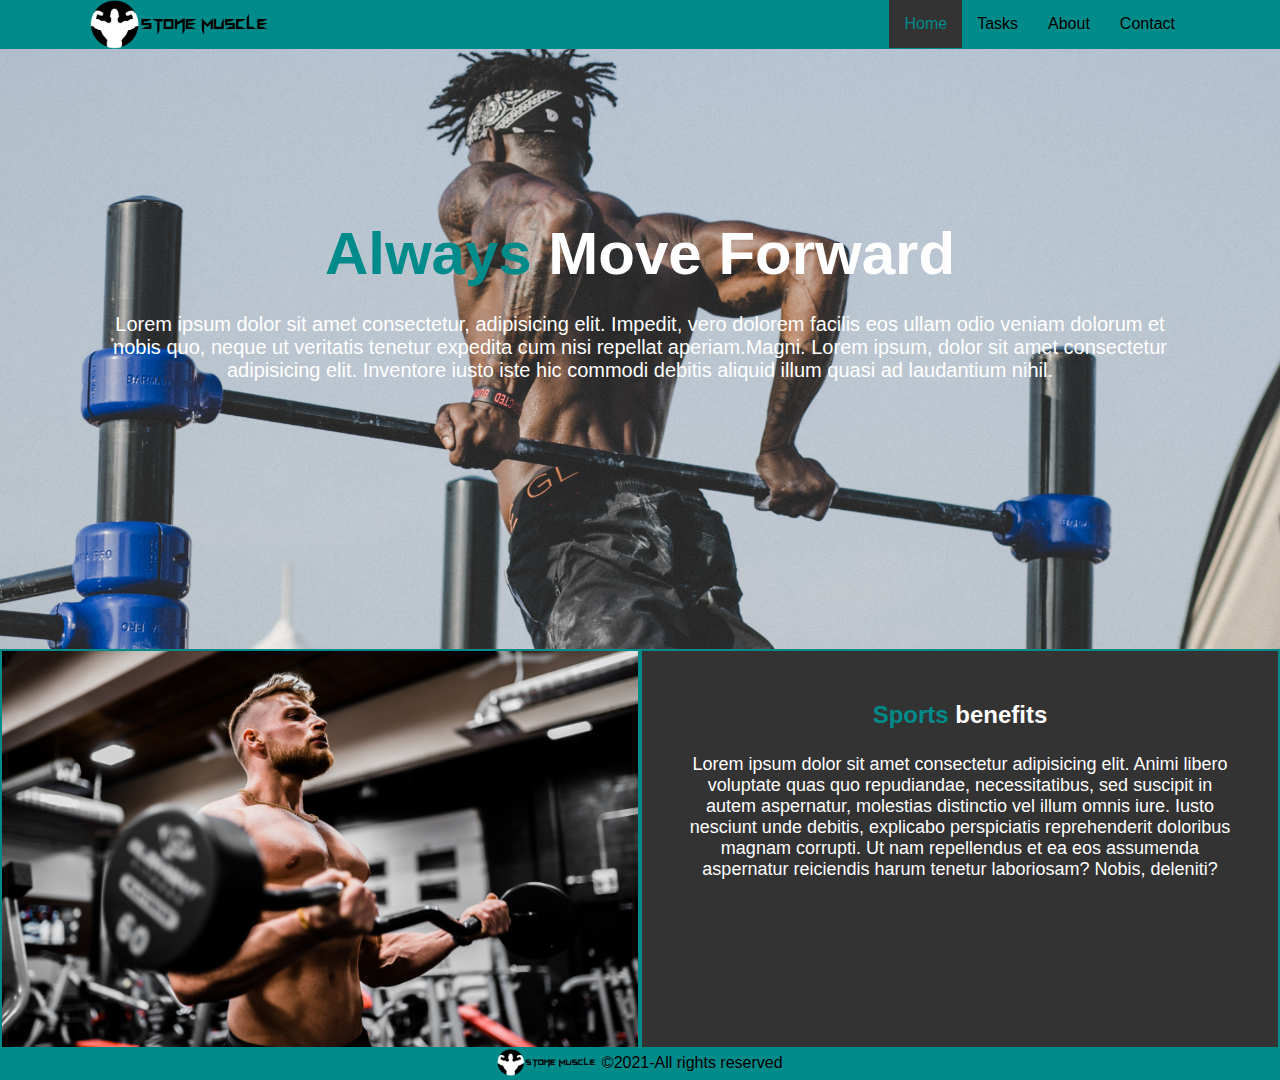
<file: HTML/index.html>
<!DOCTYPE html>
<html lang="en">
<head>
    <meta charset="UTF-8">
    <meta http-equiv="X-UA-Compatible" content="IE=edge">
    <meta name="viewport" content="width=device-width, initial-scale=1.0">
    <title>Uy Vazifa 3</title>
    <link rel="stylesheet" href="./CSS/style.css">
</head>
<body>
    <header>
        <nav id="navbar">
            <div class="container">
                <a  href="index.html"><img id="muscleman" src="./PNG/muscle.png" alt="not found"></a>
                <ul>
                    <li><a href="index.html" class="current">Home</a></li>
                    <li><a href="elements.html">Tasks</a></li>
                    <li><a href="about.html">About</a></li>
                    <li><a href="contact.html">Contact</a></li>
                </ul>
            </div>
        </nav>
        <div id="showcase">
            <div class="container">
                <div class="showcase-content">
                    <h1><span class="text-primary">Always </span>Move Forward</h1>
                    <p>Lorem ipsum dolor sit amet consectetur, adipisicing elit. Impedit, vero dolorem facilis eos ullam odio veniam dolorum et nobis quo, neque ut veritatis tenetur expedita cum nisi repellat aperiam.Magni. Lorem ipsum, dolor sit amet consectetur adipisicing elit. Inventore iusto iste hic commodi debitis aliquid illum quasi ad laudantium nihil.</p>
                </div>    
            </div>
        </div>
    </header>
        <section id="home-info" class="bg-dark">
            <div class="info-img"></div>
            <div class="info-content">
              <h2><span class="text-primary">Sports </span>benefits</h2>
              <p>
                Lorem ipsum dolor sit amet consectetur adipisicing elit. Animi libero
                voluptate quas quo repudiandae, necessitatibus, sed suscipit in autem
                aspernatur, molestias distinctio vel illum omnis iure. Iusto nesciunt
                unde debitis, explicabo perspiciatis reprehenderit doloribus magnam
                corrupti. Ut nam repellendus et ea eos assumenda aspernatur reiciendis
                harum tenetur laboriosam? Nobis, deleniti?
              </p>
              </div>
              </section>
    
    <footer>
        <div class="end">
            <p id="foot"> <img id="muscleman2" src="./PNG/muscle.png" alt="not found"> <span id="copy"> &copy;2021-All rights reserved</span></p>
        </div>    
    </footer>
</body>
</html>
</file>
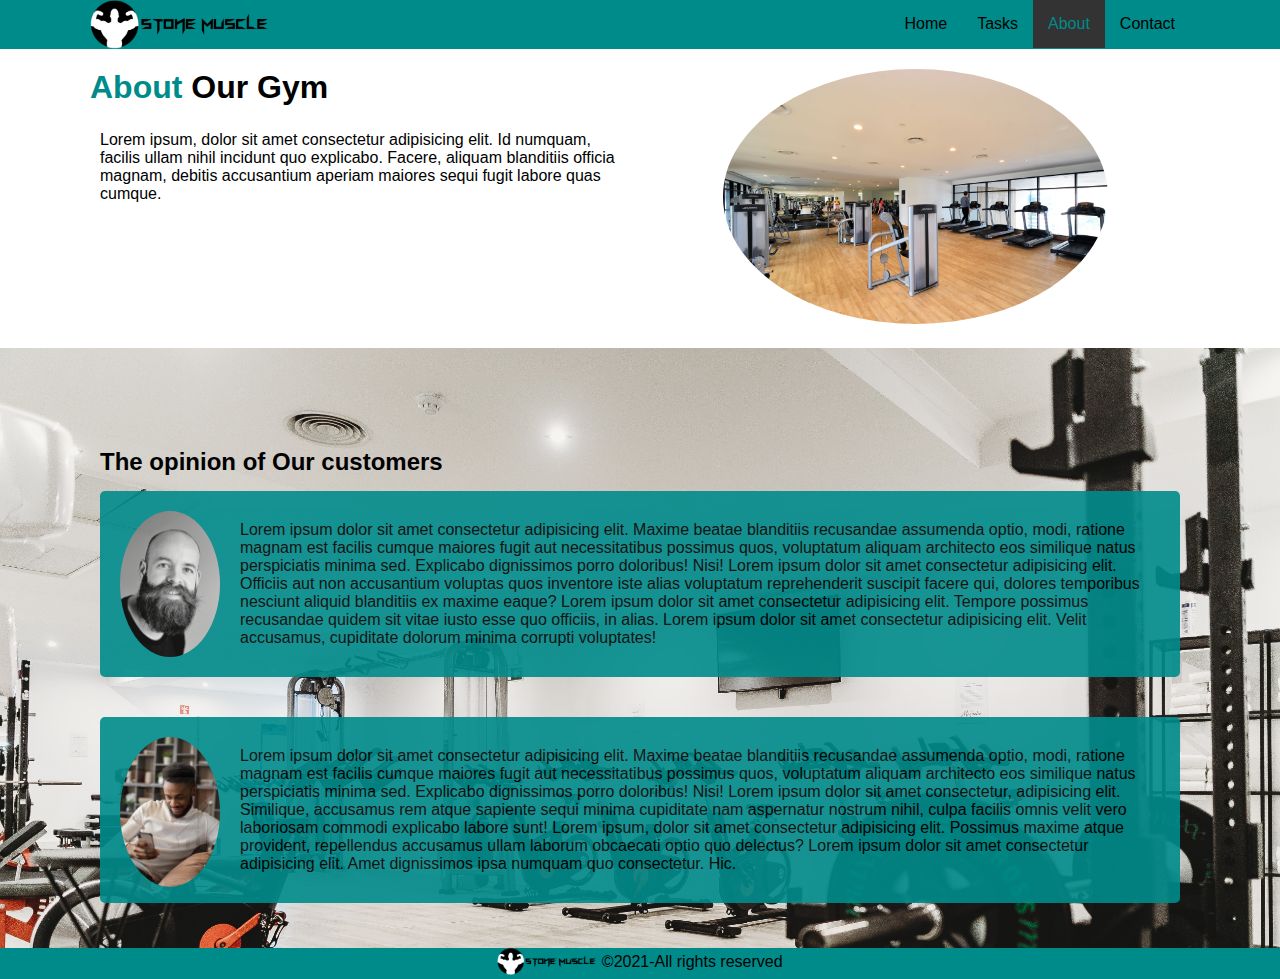
<file: HTML/about.html>
<!DOCTYPE html>
<html lang="en">
<head>
    <meta charset="UTF-8">
    <meta http-equiv="X-UA-Compatible" content="IE=edge">
    <meta name="viewport" content="width=device-width, initial-scale=1.0">
    <title>About</title>
    <link rel="stylesheet" href="./CSS/style.css">
</head>
<body>
    <header>
        <nav id="navbar">
            <div class="container">
                <a  href="index.html"><img id="muscleman" src="./PNG/muscle.png" alt="not found"></a>
                <ul>
                    <li><a href="index.html">Home</a></li>
                    <li><a href="elements.html">Tasks</a></li>
                    <li><a href="about.html" class="current">About</a></li>
                    <li><a href="contact.html">Contact</a></li>
                </ul>
            </div>
        </nav>
    </header>
    <section id="about-info">
        <div class="container">
            <div class="info-left">
                <h1><span class="text-primary">About</span> Our Gym</h1>
                <p>Lorem ipsum, dolor sit amet consectetur adipisicing elit. Id numquam, facilis ullam nihil incidunt quo explicabo. Facere, aliquam blanditiis officia magnam, debitis accusantium aperiam maiores sequi fugit labore quas cumque.</p>
            </div>
            <div class="info-right">
                <img src="./IMG/gina-lin-m27OTMegUyA-unsplash.jpg" alt="not found">
            </div>
        </div>
    </section>
    <div class="clr"></div>

    <section id="testimonials">
        <div class="container">
            <h2>The opinion of Our customers</h2>
            <div class="testimonial">
                <img src="./IMG/person-1.jpg" alt="not found">
                <p>Lorem ipsum dolor sit amet consectetur adipisicing elit. Maxime beatae blanditiis recusandae assumenda optio, modi, ratione magnam est facilis cumque maiores fugit aut necessitatibus possimus quos, voluptatum aliquam architecto eos similique natus perspiciatis minima sed. Explicabo dignissimos porro doloribus! Nisi! Lorem ipsum dolor sit amet consectetur adipisicing elit. Officiis aut non accusantium voluptas quos inventore iste alias voluptatum reprehenderit suscipit facere qui, dolores temporibus nesciunt aliquid blanditiis ex maxime eaque? Lorem ipsum dolor sit amet consectetur adipisicing elit. Tempore possimus recusandae quidem sit vitae iusto esse quo officiis, in alias. Lorem ipsum dolor sit amet consectetur adipisicing elit. Velit accusamus, cupiditate dolorum minima corrupti voluptates!</p>
            </div>
            <div class="testimonial">
                <img src="./IMG/person-2.jpg" alt="not found">
                <p>Lorem ipsum dolor sit amet consectetur adipisicing elit. Maxime beatae blanditiis recusandae assumenda optio, modi, ratione magnam est facilis cumque maiores fugit aut necessitatibus possimus quos, voluptatum aliquam architecto eos similique natus perspiciatis minima sed. Explicabo dignissimos porro doloribus! Nisi! Lorem ipsum dolor sit amet consectetur, adipisicing elit. Similique, accusamus rem atque sapiente sequi minima cupiditate nam aspernatur nostrum nihil, culpa facilis omnis velit vero laboriosam commodi explicabo labore sunt! Lorem ipsum, dolor sit amet consectetur adipisicing elit. Possimus maxime atque provident, repellendus accusamus ullam laborum obcaecati optio quo delectus? Lorem ipsum dolor sit amet consectetur adipisicing elit. Amet dignissimos ipsa numquam quo consectetur. Hic.</p>
            </div>
        </div>
    </section>

    <footer>
        <div class="end">
            <p id="foot"> <img id="muscleman2" src="./PNG/muscle.png" alt="not found"> <span id="copy"> &copy;2021-All rights reserved</span></p>
        </div>    
    </footer>
</body>
</html>
</file>
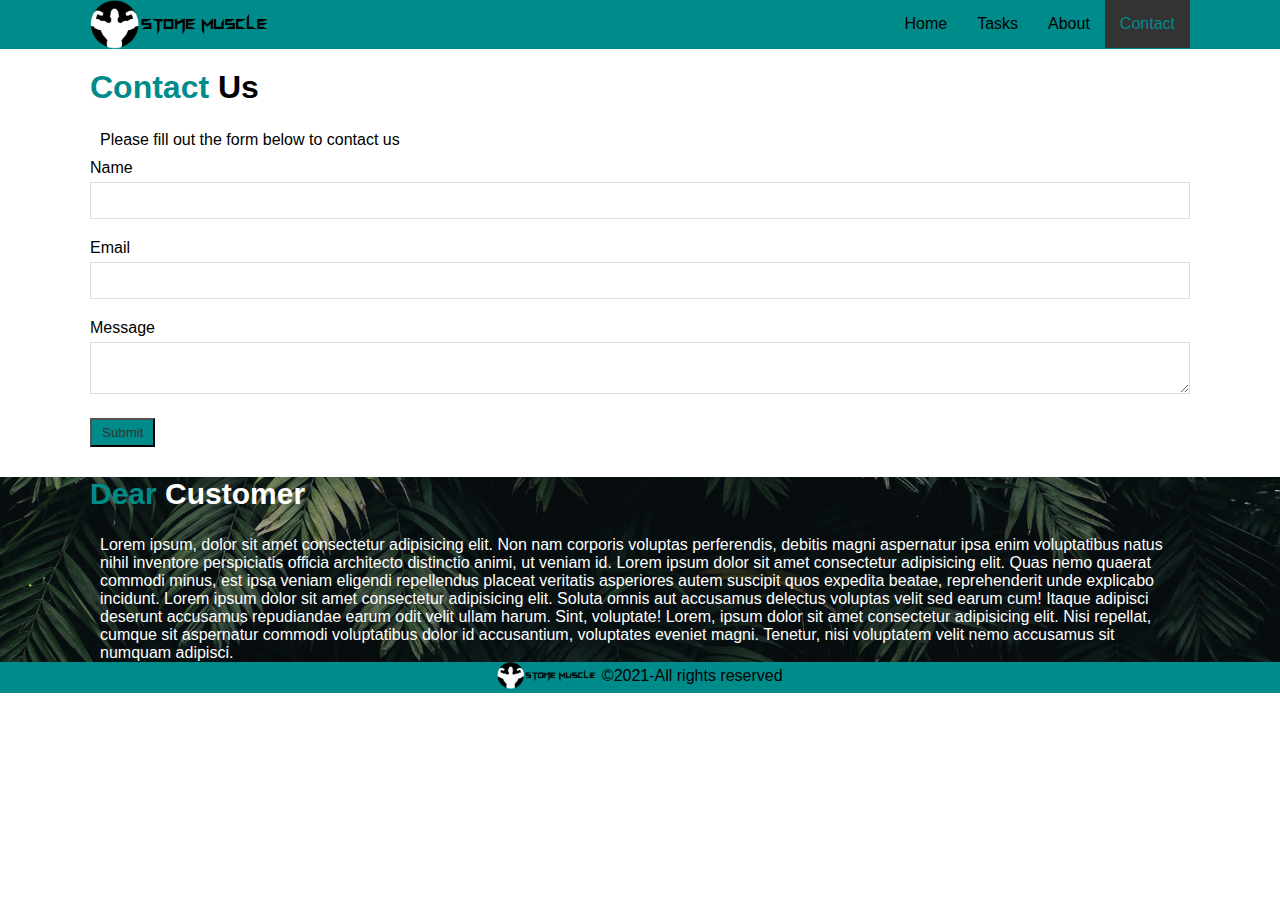
<file: HTML/contact.html>
<!DOCTYPE html>
<html lang="en">
<head>
    <meta charset="UTF-8">
    <meta http-equiv="X-UA-Compatible" content="IE=edge">
    <meta name="viewport" content="width=device-width, initial-scale=1.0">
    <title>Contact</title>
    <link rel="stylesheet" href="./CSS/style.css">
    <header>
        <nav id="navbar">
            <div class="container">
                <a  href="index.html"><img id="muscleman" src="./PNG/muscle.png" alt="not found"></a>
                <ul>
                    <li><a href="index.html">Home</a></li>
                    <li><a href="elements.html">Tasks</a></li>
                    <li><a href="about.html">About</a></li>
                    <li><a href="contact.html" class="current">Contact</a></li>
                </ul>
            </div>
        </nav>
    </header>

    <section id="contact-form">
        <div class="container">
            <h1><span class="text-primary">Contact</span> Us</h1>
            <p>Please fill out the form below to contact us</p>
            <form>
                <div class="form-group">
                   <label for="name">Name</label>
                    <input type="text" id="name" name="name">
                </div>
                <div class="form-group">
                    <label for="email">Email</label>
                     <input type="text" id="email" name="email">
                 </div>
                 <div class="form-group">
                    <label for="message">Message</label>
                     <textarea type="text" id="message" name="message"></textarea>
                 </div>
                 <div>
                     <button class="btn">Submit</button>
                 </div>
            </form>
        </div>
    </section>
    <section id="contact-info">
<div class="container">
    <h1><span class="text-primary">Dear</span> Customer</h1>
    <p>Lorem ipsum, dolor sit amet consectetur adipisicing elit. Non nam corporis voluptas perferendis, debitis magni aspernatur ipsa enim voluptatibus natus nihil inventore perspiciatis officia architecto distinctio animi, ut veniam id. Lorem ipsum dolor sit amet consectetur adipisicing elit. Quas nemo quaerat commodi minus, est ipsa veniam eligendi repellendus placeat veritatis asperiores autem suscipit quos expedita beatae, reprehenderit unde explicabo incidunt. Lorem ipsum dolor sit amet consectetur adipisicing elit. Soluta omnis aut accusamus delectus voluptas velit sed earum cum! Itaque adipisci deserunt accusamus repudiandae earum odit velit ullam harum. Sint, voluptate! Lorem, ipsum dolor sit amet consectetur adipisicing elit. Nisi repellat, cumque sit aspernatur commodi voluptatibus dolor id accusantium, voluptates eveniet magni. Tenetur, nisi voluptatem velit nemo accusamus sit numquam adipisci.</p>
</div>
    </section>
    <footer>
        <div class="end">
            <p id="foot"> <img id="muscleman2" src="./PNG/muscle.png" alt="not found"> <span id="copy"> &copy;2021-All rights reserved</span></p>
        </div>    
    </footer>
</head>
<body>
    
</body>
</html>
</file>
<file: HTML/CSS/style.css>
* {
    margin: 0;
    padding: 0;
    box-sizing: border-box;
}
#body{
    background-image: url(./../IMG/plain1.jpg);
    background-size: cover;
}
html,body{
    font-family: sans-serif;
}
a{
    color: black;
    text-decoration: none;
}
h1,h2,h3{
    padding-bottom: 15px;
}
p{
    margin: 10px;
}
#navbar{
    background-color: darkcyan;
    overflow: auto;
}
#muscleman{
    width: 180px;
    float: left;

}
#navbar ul{
    float: right;
    list-style: none;
}
#navbar ul li{
    float: left;
}
#navbar ul li a{
    padding: 15px;
    display: inline-block;
}
#navbar ul li a:hover,
#navbar ul li a.current
{
    background-color: #333;
    color: darkcyan;
}
.container{
    max-width: 1100px;
    margin: auto;
}
.text-primary{
    color: darkcyan;
}
#showcase{
    background-image: url(./../IMG/sport.jpg);
    background-repeat: no-repeat;
    background-position: center;
    background-size: cover;
    height: 600px;
}
#showcase .showcase-content{
    text-align: center;
    color: white;
    padding-top: 170px;
}
#showcase h1{
    font-size: 60px;
}
#showcase p{
    font-size: 20px;
}
#home-info{
    height: 400px;
    border-collapse: collapse;

}
#home-info .info-img{
    float: left;
    width: 50%;
    height: 100%;
    background-image: url(./../IMG/gantel2.jpg);
    background-size: cover;
    background-position: center;
    border: 2px solid darkcyan;
    
}
#home-info .info-content{
    float: right;
    width: 50%;
    height: 100%;
    text-align: center;
    padding: 50px 30px;
    border: 2px solid darkcyan;
}
.bg-dark{
    background-color:#333;
    color: white;
   
}
#home-info .info-content p{
    font-size: 18px;
}
#muscleman2{
    width: 100px;

}
footer{
    background-color: darkcyan;
}
#foot{
    margin: 0px;
}
.end{
    text-align: center;
}
#copy{
    position: relative;
    bottom: 8px;
}
/*Tasks*/
.clr{
    clear: both;
}
.container2{
    max-width: 1100px;
    margin: auto;
}
.box1{
    width: 130px;
    height: 130px;
    background-color:#f5f6f7;
    box-shadow: 0px 2px 1px darkcyan;
    margin: 20px;
    float: left;
}
.box2{
    width: 130px;
    height: 130px;
    background-color:#f5f6f7;
    box-shadow: 0px 3px 3px darkcyan;
    margin: 20px;
    float: left;
}
.box3{
    width: 130px;
    height: 130px;
    background-color:#f5f6f7;
    box-shadow:  0px 4px 4px darkcyan;
    margin: 20px;
    float: left;
}
.box4{
    width: 130px;
    height: 130px;
    background-color:#f5f6f7;
    box-shadow:  0px 5px 5px darkcyan;
    margin: 20px;
    float: left;
}
.box5{
    width: 130px;
    height: 130px;
    background-color:#f5f6f7;
    box-shadow:  0px 6px 6px darkcyan;
    margin: 20px;
    float: left;
}
.box6{
    width: 130px;
    height: 130px;
    background-color:#f5f6f7;
    box-shadow:  0px 7px 7px darkcyan;
    margin: 20px;
    float: left;
}
.box7{
    width: 130px;
    height: 130px;
    background-color:#f5f6f7;
    box-shadow:  0px 8px 8px darkcyan;
    margin: 20px;
    float: left;
}
.box8{
    width: 130px;
    height: 130px;
    background-color:#f5f6f7;
    box-shadow:  0px 9px 9px darkcyan;
    margin: 20px;
    float: left;
}
.box9{
    width: 130px;
    height: 130px;
    background-color:#f5f6f7;
    box-shadow:  0px 10px 10px darkcyan;
    margin: 20px;
    float: left;
}
.box10{
    width: 130px;
    height: 130px;
    background-color:#f5f6f7;
    box-shadow:  0px 11px 11px darkcyan;
    margin: 20px;
    float: left;
}
.box11{
    width: 130px;
    height: 130px;
    background-color:#f5f6f7;
    box-shadow:  0px 12px 12px darkcyan;
    margin: 20px;
    float: left;
}
.box12{
    width: 130px;
    height: 130px;
    background-color:#f5f6f7;
    box-shadow:  0px 13px 13px darkcyan;
    margin: 20px;
    float: left;
}
.box13{
    width: 130px;
    height: 130px;
    background-color:#f5f6f7;
    box-shadow:  0px 14px 14px darkcyan;
    margin: 20px;
    float: left;
}
.box14{
    width: 130px;
    height: 130px;
    background-color:#f5f6f7;
    box-shadow:  0px 15px 15px darkcyan;
    margin: 20px;
    float: left;
}
.box15{
    width: 130px;
    height: 130px;
    background-color:#f5f6f7;
    box-shadow:  0px 16px 16px darkcyan;
    margin: 20px;
    float: left;
}
.box16{
    width: 130px;
    height: 130px;
    background-color:#f5f6f7;
    box-shadow:  0px 17px 17px darkcyan;
    margin: 20px;
    float: left;
}
.box17{
    width: 130px;
    height: 130px;
    background-color:#f5f6f7;
    box-shadow:  0px 18px 18px darkcyan;
    margin: 20px;
    float: left;
}
.box18{
    width: 130px;
    height: 130px;
    background-color:#f5f6f7;
    box-shadow:  0px 19px 19px darkcyan;
    margin: 20px;
    float: left;
}
.box19{
    width: 130px;
    height: 130px;
    background-color:#f5f6f7;
    box-shadow:  0px 20px 20px darkcyan;
    margin: 20px;
    float: left;
}
.box20{
    width: 130px;
    height: 130px;
    background-color:#f5f6f7;
    box-shadow:  0px 21px 21px darkcyan;
    margin: 20px;
    float: left;
}
.box21{
    width: 130px;
    height: 130px;
    background-color:#f5f6f7;
    box-shadow:  0px 22px 22px darkcyan;
    margin: 20px;
    float: left;
}
.box22{
    width: 130px;
    height: 130px;
    background-color:#f5f6f7;
    box-shadow:  0px 23px 23px darkcyan;
    margin: 20px;
    float: left;
}
.box23{
    width: 130px;
    height: 130px;
    background-color:#f5f6f7;
    box-shadow:  0px 24px 24px darkcyan;
    margin: 20px;
    float: left;
}
.box24{
    width: 130px;
    height: 130px;
    background-color:#f5f6f7;
    box-shadow:  0px 25px 25px darkcyan;
    margin: 20px;
    float: left;
}
/*color*/
#box-beg{
    background-color:rgb(62, 2, 85);
    width: 650px;
    height: 630px;
    max-width: 1100px;
    margin: auto;
    border-radius: 20px;
    box-shadow: 12px 24px 24px darkcyan;
}
.box-1{
    background:linear-gradient(to top left, #0014ff,#ff2cdf 60%);
    width: 130px;
    height: 80px;
    border-radius: 20px;
    margin: 40px 50px;
}
.container1{
    display: flex;
}
.box-2{
    background:linear-gradient(to top left, #fc007a 30%,#00e1fd);
    width: 130px;
    height: 80px;
    border-radius: 20px;
    margin: 40px 50px;
}
.box-3{
    background:linear-gradient(to top left,#0014ff,#00ff5b 90%);
    width: 130px;
    height: 80px;
    border-radius: 20px;
    margin: 40px 50px;
}
.box-4{
    background:linear-gradient(to top left, #1200ff 30%,#00e5ff);
    width: 130px;
    height: 80px;
    border-radius: 20px;
    margin: 40px 50px;
}
.box-5{
    background:linear-gradient(to top left, #ff2525,#ffe53b 90%);
    width: 130px;
    height: 80px;
    border-radius: 20px;
    margin: 40px 50px;
}
.box-6{
    background:linear-gradient(to top left, #ff005b,#e7e4db );
    width: 130px;
    height: 80px;
    border-radius: 20px;
    margin: 40px 50px;
}
.box-7{
    background:linear-gradient(to top left, #00ffff,#ffe53b 90%);
    width: 130px;
    height: 80px;
    border-radius: 20px;
    margin: 40px 50px;
}
.box-8{
    background:linear-gradient(to top left, #2d27ff,#ff0a6c 90%);
    width: 130px;
    height: 80px;
    border-radius: 20px;
    margin: 40px 50px;
}
.text{
display: inline-block;
padding:0px;
color: rgb(133, 113, 133);
margin-top: 25px;
}
#text1 li:nth-child(1)::marker {
    color: #FF2CDF;
    font-size: 50px;
}
#text1 li:nth-child(2)::marker {
    color: #0014FF;
    font-size: 50px;
}
#text2 li:nth-child(1)::marker {
    color:  #00E1FF;
    font-size: 50px;
}
#text2 li:nth-child(2)::marker {
    color: #FF2CDF;
    font-size: 50px;
}
#text3 li:nth-child(1)::marker {
    color:  #00FF5B;
    font-size: 50px;
}
#text3 li:nth-child(2)::marker {
    color:  rgba(1, 1, 231, 0.925);
    font-size: 50px;
}
#text4 li:nth-child(1)::marker {
    color: #07e8f8;
    font-size: 50px;
}
#text4 li:nth-child(2)::marker {
    color:  #1200FF;
    font-size: 50px;
}
#text5 li:nth-child(1)::marker {
    color: #FFE53B;
    font-size: 50px;
}
#text5 li:nth-child(2)::marker {
    color:  #FF2525;
    font-size: 50px;
}
#text6 li:nth-child(1)::marker {
    color: #e7e4d1;
    font-size: 50px;
}
#text6 li:nth-child(2)::marker {
    color:  #FF005B;
    font-size: 50px;
}
#text7 li:nth-child(1)::marker {
    color: #FFE53B;
    font-size: 50px;
}
#text7 li:nth-child(2)::marker {
    color:  #00FFFF;
    font-size: 50px;
}
#text8 li:nth-child(1)::marker {
    color: #FF0AC6;
    font-size: 50px;
}
#text8 li:nth-child(2)::marker {
    color:  #2D27FF;
    font-size: 50px;
}
.radial{
    background: radial-gradient(circle farthest-corner at 80% 80%, red, green 70%);
    width: 400px;
    height: 300px;
    text-align: center;
    max-width: 1100px;
    margin: 30px auto;
    border-radius: 15px;
    box-shadow: 12px 20px 24px darkcyan;
}

/* About*/
#about-info{
    padding: 20px 0;
    width: 100%;
    display: inline-block;
}
#about-info .info-right{
    float:right;
    width: 50%;
    min-height: 100%;
}
#about-info .info-right img{
    display: block;
    margin: auto;
    width: 70%;
    border-radius: 50%;
}
#about-info .info-left{
    width: 50%;
    min-height: 100%;
    float: left;
}


#testimonials{
    height: 600px;
    background-size: cover;
    background-image: url(./../IMG/humphrey-muleba-dDp-6pXrYik-unsplash.jpg);
    padding: 100px;
    background-repeat: no-repeat;
}
#testimonial2{
  color: #fff;
    text-align:center;
    padding-bottom: 40px ;
    font-size: 34px;
}
#testimonials .testimonial{
   padding: 20px;
   margin-bottom:40px ; 
   border-radius: 5px;
   opacity: 0.9;
   background-color: darkcyan;
}
#testimonials .testimonial img{
    width: 100px;
    margin-right: 20px;
    border-radius: 50%;
    float: left;
}
/*contact*/
#contact-form h1{
    font-size: 32px;
}
#contact-form{
    padding: 20px 0;
}
#contact-form .form-group{
    margin-bottom: 20px;
}
#contact-form label{
    display: block;
    margin-bottom: 5px;
}
#contact-form input,#contact-form textarea{
    width: 100%;
    padding: 10px;
    border: 1px solid #ddd;

}
.btn{
    background-color: darkcyan;
    padding:5px 10px;
    color: #333;

}
.btn:hover{
    background-color: #333;
    color: darkcyan;
}
#contact-info h1{
    margin-top: 10px;
    font-size: 30px;
    color: white;
}
#contact-info p{
    color: white;
}
#contact-info{
    background-image: url(./../IMG/leaf.jpg);
    background-size: cover;
    background-position: center;
    margin-bottom: -10px;
}
</file>
